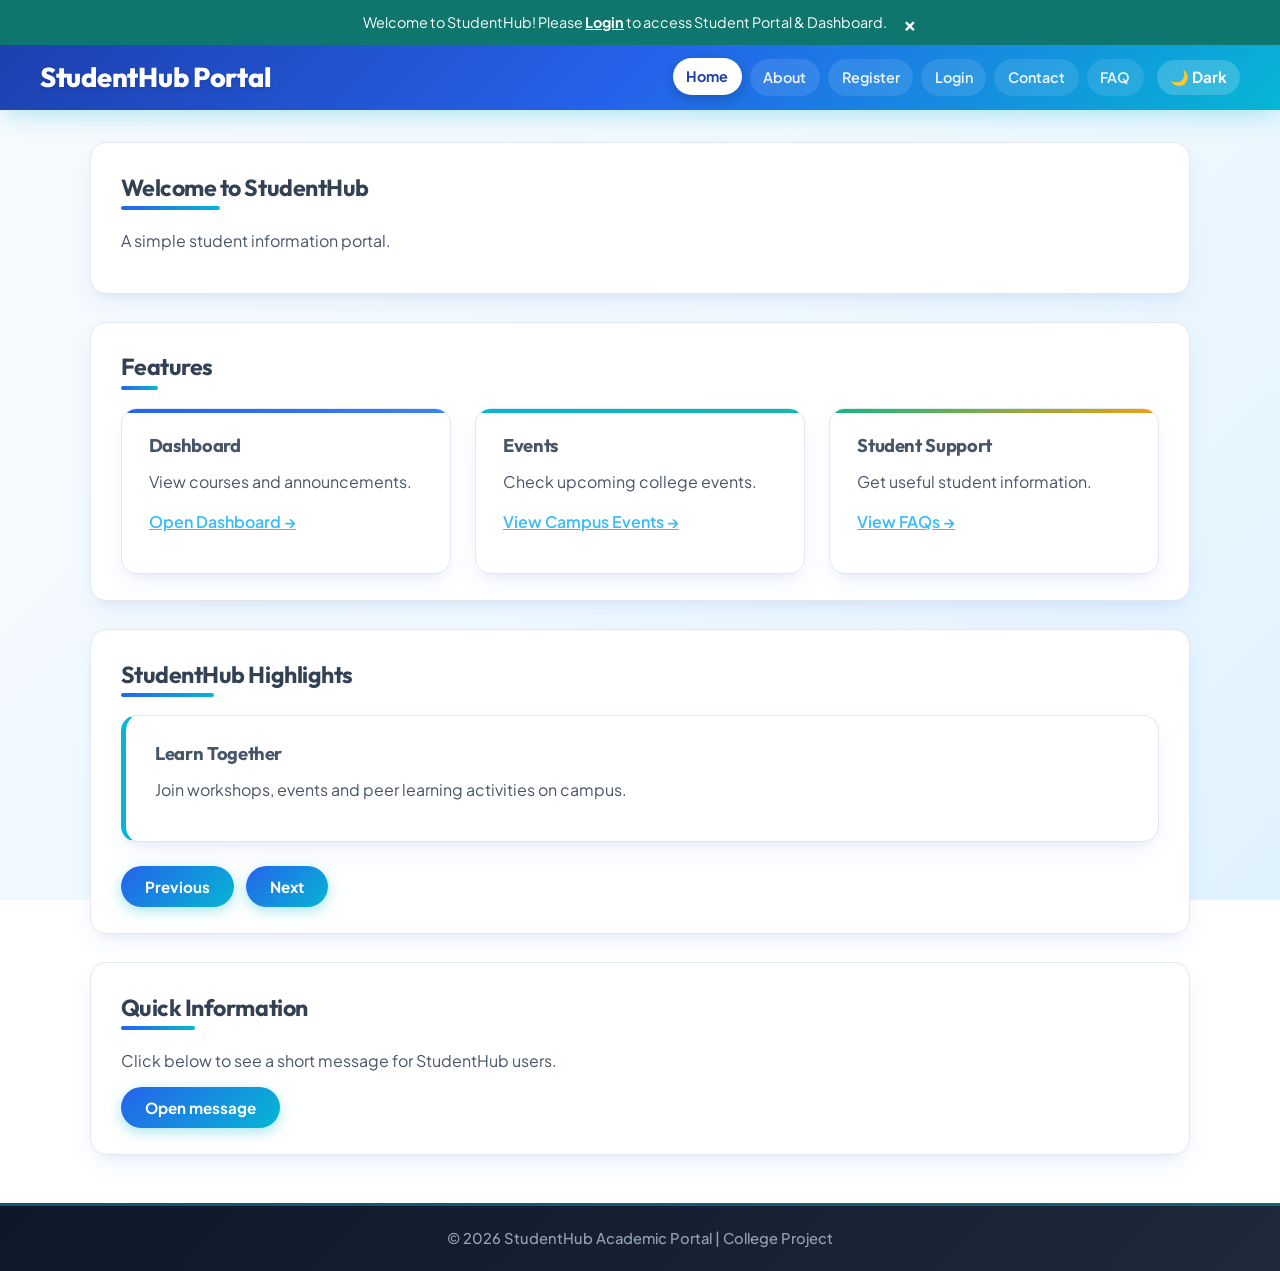
<file: index.html>
<!DOCTYPE html>
<html lang="en">
<head>
  <meta charset="UTF-8">
  <meta name="viewport" content="width=device-width, initial-scale=1.0">
  <meta name="description" content="StudentHub Portal - Home Page">
  <title>StudentHub Portal</title>
  <link rel="stylesheet" href="css/style.css">
</head>
<body>

  <header>
    <h1>StudentHub Portal</h1>
    <nav aria-label="Main Navigation">
      <ul>
        <li><a href="index.html" aria-current="page">Home</a></li>
        <li><a href="about.html">About</a></li>
        <li><a href="register.php">Register</a></li>
        <li><a href="login.php">Login</a></li>
        <li><a href="dashboard.html">Dashboard</a></li>
        <li><a href="events.html">Events</a></li>
        <li><a href="contact.html">Contact</a></li>
        <li><a href="faq.html">FAQ</a></li>
        <li><a href="feedback.html">Feedback</a></li>
        <li><a href="admin.html">Admin</a></li>
      </ul>
    </nav>
  </header>

  <main id="main-content">

    <section>
      <h2>Welcome to StudentHub</h2>
      <p>A simple student information portal.</p>
    </section>

    <section>
      <h2>Features</h2>

      <div class="features-grid">
        <article>
          <h3>Dashboard</h3>
          <p>View courses and announcements.</p>
          <p style="margin-top: 0.6rem;"><a href="dashboard.html" style="color: #38bdf8; font-weight: 600; text-decoration: underline;">Open Dashboard &rarr;</a></p>
        </article>

        <article>
          <h3>Events</h3>
          <p>Check upcoming college events.</p>
          <p style="margin-top: 0.6rem;"><a href="events.html" style="color: #38bdf8; font-weight: 600; text-decoration: underline;">View Campus Events &rarr;</a></p>
        </article>

        <article>
          <h3>Student Support</h3>
          <p>Get useful student information.</p>
          <p style="margin-top: 0.6rem;"><a href="faq.html" style="color: #38bdf8; font-weight: 600; text-decoration: underline;">View FAQs &rarr;</a></p>
        </article>
      </div>
    </section>

    <section class="slider-section" aria-label="StudentHub highlights">
      <h2>StudentHub Highlights</h2>
      <div class="slider">
        <article class="slide"><h3>Learn Together</h3><p>Join workshops, events and peer learning activities on campus.</p></article>
        <article class="slide"><h3>Stay Updated</h3><p>Use the dashboard to check announcements and important notices.</p></article>
        <article class="slide"><h3>Student Support</h3><p>Find useful information whenever you need it.</p></article>
      </div>
      <div class="slider-buttons">
        <button type="button" class="previous-slide">Previous</button>
        <button type="button" class="next-slide">Next</button>
      </div>
    </section>

    <section>
      <h2>Quick Information</h2>
      <p>Click below to see a short message for StudentHub users.</p>
      <button type="button" class="open-modal">Open message</button>
    </section>

  </main>

  <div class="student-modal" role="dialog" aria-modal="true" aria-labelledby="modal-title" hidden>
    <div class="modal-box">
      <button type="button" class="close-modal" aria-label="Close popup">Ã—</button>
      <h2 id="modal-title">Welcome, Student!</h2>
      <p>Explore the portal to find events, FAQs and student services.</p>
    </div>
  </div>

  <footer>
    <p>&copy; 2026 StudentHub Academic Portal | College Project</p>
  </footer>

  <script src="js/script.js?v=20261019_live"></script>

</body>
</html>
</file>
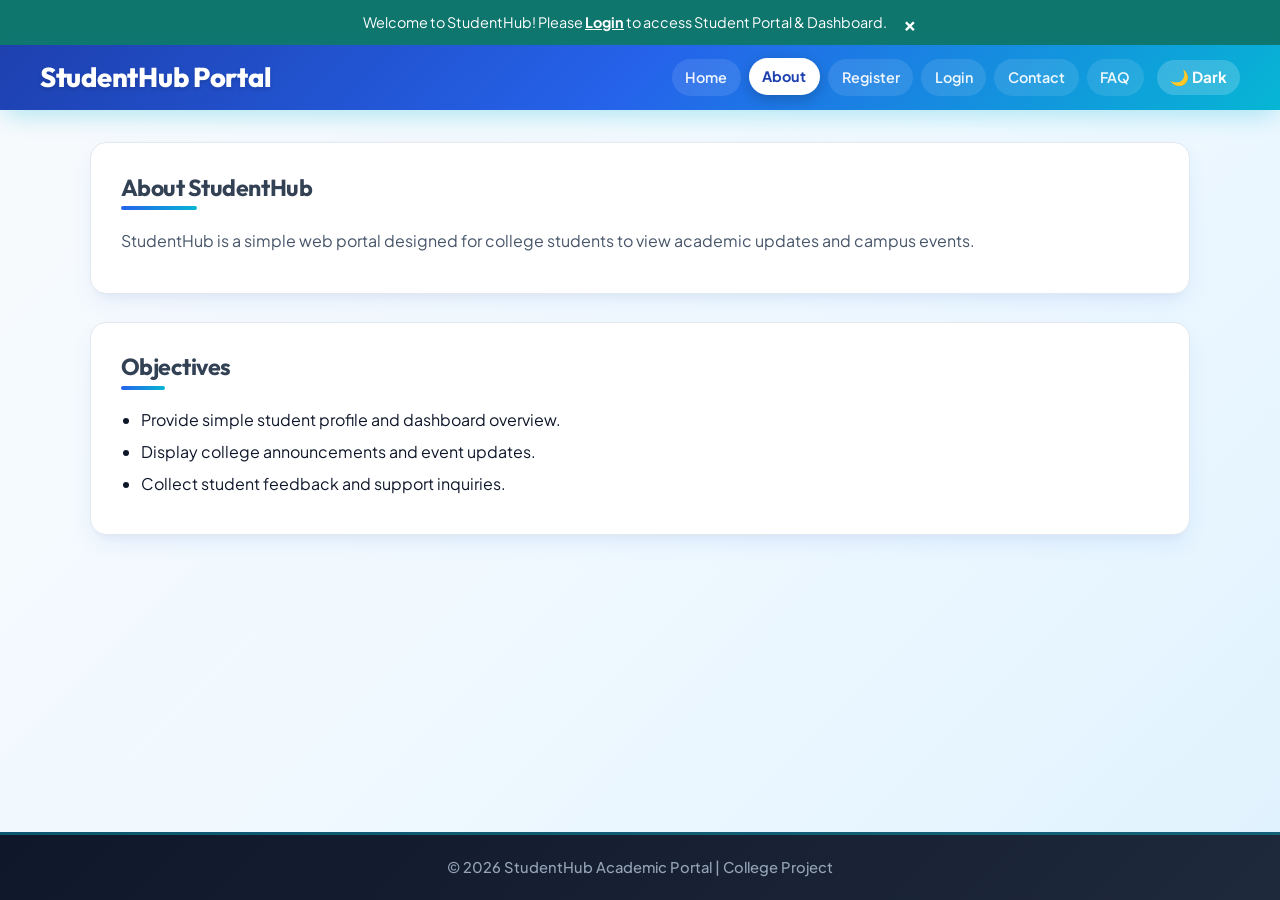
<file: about.html>
﻿<!DOCTYPE html>
<html lang="en">
<head>
  <meta charset="UTF-8">
  <meta name="viewport" content="width=device-width, initial-scale=1.0">
  <meta name="description" content="About StudentHub Portal">
  <title>About Us | StudentHub</title>
  <link rel="stylesheet" href="css/style.css">
</head>
<body>

  <header>
    <h1>StudentHub Portal</h1>
    <nav aria-label="Main Navigation">
      <ul>
        <li><a href="index.html">Home</a></li>
        <li><a href="about.html" aria-current="page">About</a></li>
        <li><a href="register.php">Register</a></li>
        <li><a href="login.php">Login</a></li>
        <li><a href="dashboard.html">Dashboard</a></li>
        <li><a href="profile.html">Profile</a></li>
        <li><a href="events.html">Events</a></li>
        <li><a href="contact.html">Contact</a></li>
        <li><a href="faq.html">FAQ</a></li>
        <li><a href="feedback.html">Feedback</a></li>
        <li><a href="admin.html">Admin</a></li>
      </ul>
    </nav>
  </header>

  <main id="main-content">

    <section>
      <h2>About StudentHub</h2>
      <p>StudentHub is a simple web portal designed for college students to view academic updates and campus events.</p>
    </section>

    <section>
      <h2>Objectives</h2>
      <ul>
        <li>Provide simple student profile and dashboard overview.</li>
        <li>Display college announcements and event updates.</li>
        <li>Collect student feedback and support inquiries.</li>
      </ul>
    </section>

  </main>

  <footer>
    <p>&copy; 2026 StudentHub Academic Portal | College Project</p>
  </footer>

  <script src="js/script.js?v=20261019_live"></script>

</body>
</html>
</file>
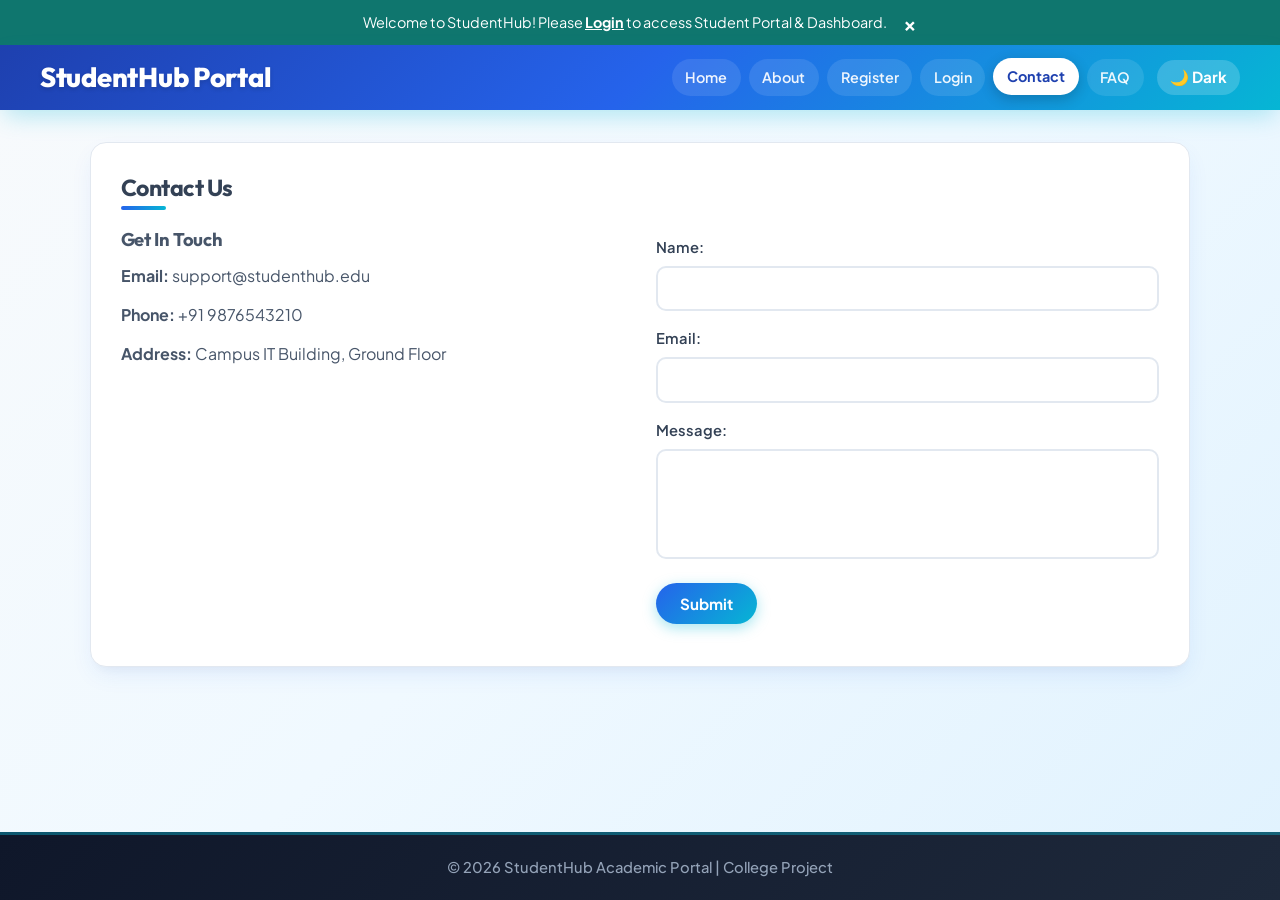
<file: contact.html>
﻿<!DOCTYPE html>
<html lang="en">
<head>
  <meta charset="UTF-8">
  <meta name="viewport" content="width=device-width, initial-scale=1.0">
  <meta name="description" content="Contact Us - StudentHub Portal">
  <title>Contact Us | StudentHub</title>
  <link rel="stylesheet" href="css/style.css">
</head>
<body>

  <header>
    <h1>StudentHub Portal</h1>
    <nav aria-label="Main Navigation">
      <ul>
        <li><a href="index.html">Home</a></li>
        <li><a href="about.html">About</a></li>
        <li><a href="register.php">Register</a></li>
        <li><a href="login.php">Login</a></li>
        <li><a href="dashboard.html">Dashboard</a></li>
        <li><a href="profile.html">Profile</a></li>
        <li><a href="events.html">Events</a></li>
        <li><a href="contact.html" aria-current="page">Contact</a></li>
        <li><a href="faq.html">FAQ</a></li>
        <li><a href="feedback.html">Feedback</a></li>
        <li><a href="admin.html">Admin</a></li>
      </ul>
    </nav>
  </header>

  <main id="main-content">
    <section>
      <h2>Contact Us</h2>
      
      <div class="contact-layout">
        <div>
          <h3>Get In Touch</h3>
          <p><strong>Email:</strong> support@studenthub.edu</p>
          <p><strong>Phone:</strong> +91 9876543210</p>
          <p><strong>Address:</strong> Campus IT Building, Ground Floor</p>
        </div>

        <div>
          <form action="#" method="POST">
            <p>
              <label for="contactName">Name:</label>
              <input type="text" id="contactName" name="contactName" required aria-required="true">
            </p>

            <p>
              <label for="contactEmail">Email:</label>
              <input type="email" id="contactEmail" name="contactEmail" required aria-required="true">
            </p>

            <p>
              <label for="contactMessage">Message:</label>
              <textarea id="contactMessage" name="contactMessage" rows="4" cols="30" style="resize: none;" required aria-required="true"></textarea>
            </p>

            <p class="form-actions">
              <button type="submit">Submit</button>
            </p>
          </form>
        </div>
      </div>
    </section>
  </main>

  <footer>
    <p>&copy; 2026 StudentHub Academic Portal | College Project</p>
  </footer>

  <script src="js/script.js?v=20261019_live"></script>

</body>
</html>
</file>
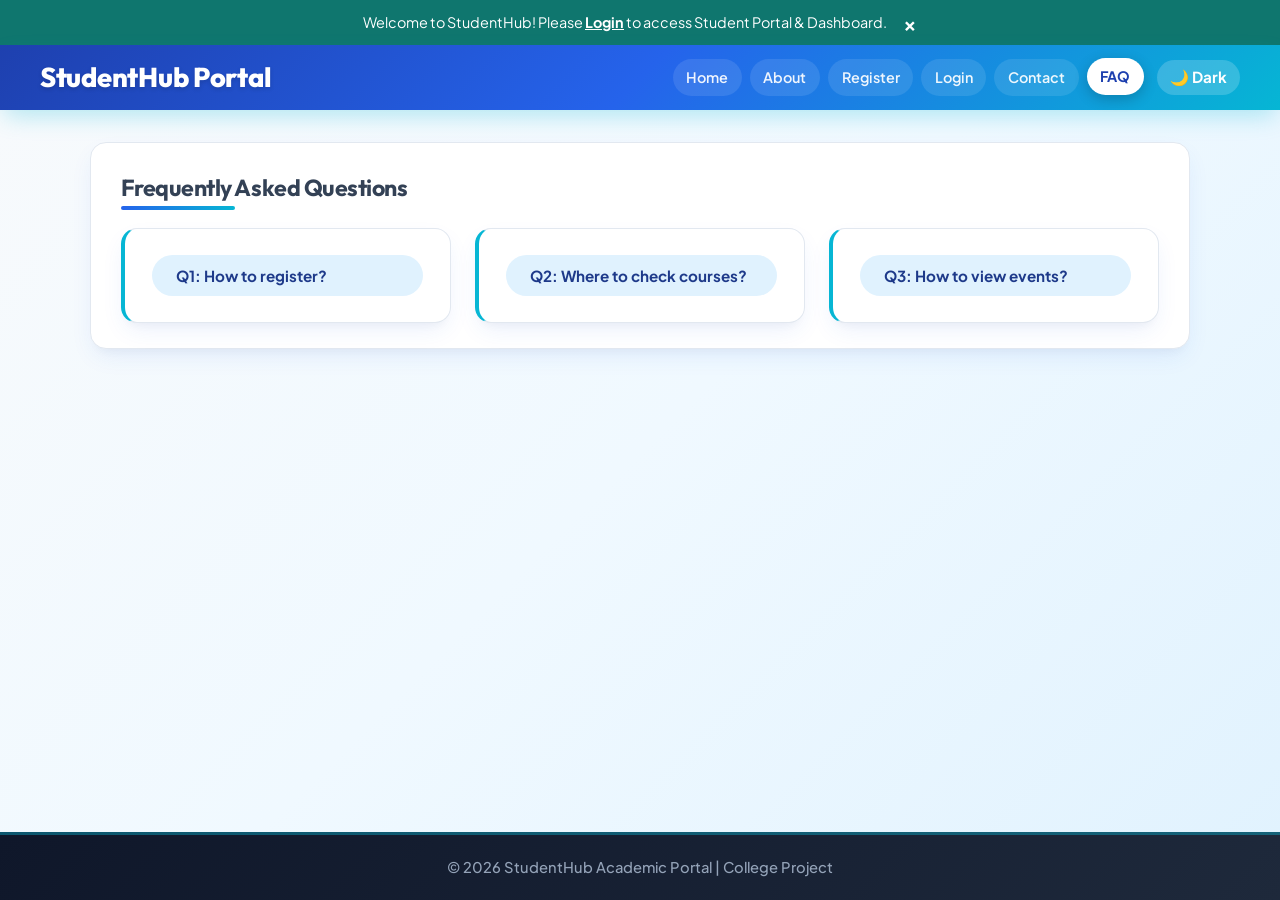
<file: faq.html>
﻿<!DOCTYPE html>
<html lang="en">
<head>
  <meta charset="UTF-8">
  <meta name="viewport" content="width=device-width, initial-scale=1.0">
  <meta name="description" content="Frequently Asked Questions - StudentHub Portal">
  <title>FAQ | StudentHub</title>
  <link rel="stylesheet" href="css/style.css">
</head>
<body>

  <header>
    <h1>StudentHub Portal</h1>
    <nav aria-label="Main Navigation">
      <ul>
        <li><a href="index.html">Home</a></li>
        <li><a href="about.html">About</a></li>
        <li><a href="register.php">Register</a></li>
        <li><a href="login.php">Login</a></li>
        <li><a href="dashboard.html">Dashboard</a></li>
        <li><a href="profile.html">Profile</a></li>
        <li><a href="events.html">Events</a></li>
        <li><a href="contact.html">Contact</a></li>
        <li><a href="faq.html" aria-current="page">FAQ</a></li>
        <li><a href="feedback.html">Feedback</a></li>
        <li><a href="admin.html">Admin</a></li>
      </ul>
    </nav>
  </header>

  <main id="main-content">
    
    <section>
      <h2>Frequently Asked Questions</h2>

      <div class="faq-grid">
        <article>
          <button class="faq-question" type="button" aria-expanded="false">Q1: How to register?</button>
          <p hidden>Go to the Register page and fill in the form.</p>
        </article>

        <article>
          <button class="faq-question" type="button" aria-expanded="false">Q2: Where to check courses?</button>
          <p hidden>Log in and check the Dashboard page.</p>
        </article>

        <article>
          <button class="faq-question" type="button" aria-expanded="false">Q3: How to view events?</button>
          <p hidden>Visit the Events page to see upcoming college events.</p>
        </article>
      </div>
    </section>

  </main>

  <footer>
    <p>&copy; 2026 StudentHub Academic Portal | College Project</p>
  </footer>

  <script src="js/script.js?v=20261019_live"></script>

</body>
</html>
</file>
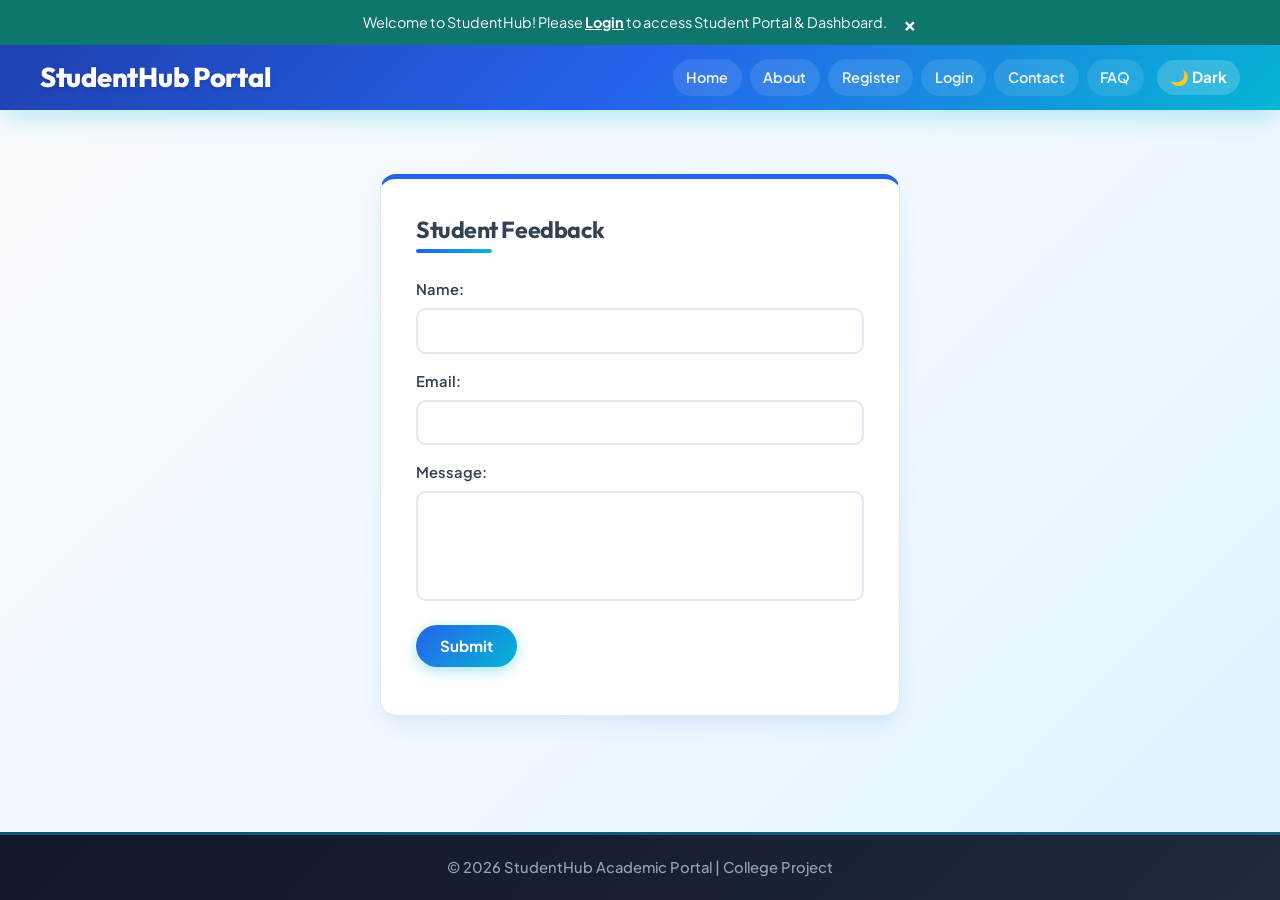
<file: feedback.html>
﻿<!DOCTYPE html>
<html lang="en">
<head>
  <meta charset="UTF-8">
  <meta name="viewport" content="width=device-width, initial-scale=1.0">
  <meta name="description" content="Student Feedback - StudentHub Portal">
  <title>Feedback | StudentHub</title>
  <link rel="stylesheet" href="css/style.css">
</head>
<body>

  <header>
    <h1>StudentHub Portal</h1>
    <nav aria-label="Main Navigation">
      <ul>
        <li><a href="index.html">Home</a></li>
        <li><a href="about.html">About</a></li>
        <li><a href="register.php">Register</a></li>
        <li><a href="login.php">Login</a></li>
        <li><a href="dashboard.html">Dashboard</a></li>
        <li><a href="profile.html">Profile</a></li>
        <li><a href="events.html">Events</a></li>
        <li><a href="contact.html">Contact</a></li>
        <li><a href="faq.html">FAQ</a></li>
        <li><a href="feedback.html" aria-current="page">Feedback</a></li>
        <li><a href="admin.html">Admin</a></li>
      </ul>
    </nav>
  </header>

  <main id="main-content">
    <section class="form-container">
      <h2>Student Feedback</h2>

      <form action="#" method="POST">
        <p>
          <label for="fbName">Name:</label>
          <input type="text" id="fbName" name="fbName" required aria-required="true">
        </p>

        <p>
          <label for="fbEmail">Email:</label>
          <input type="email" id="fbEmail" name="fbEmail" required aria-required="true">
        </p>

        <p>
          <label for="fbMsg">Message:</label>
          <textarea id="fbMsg" name="fbMsg" rows="4" cols="30" style="resize: none;" required aria-required="true"></textarea>
        </p>

        <p class="form-actions">
          <button type="submit">Submit</button>
        </p>
      </form>
    </section>
  </main>

  <footer>
    <p>&copy; 2026 StudentHub Academic Portal | College Project</p>
  </footer>

  <script src="js/script.js?v=20261019_live"></script>

</body>
</html>
</file>
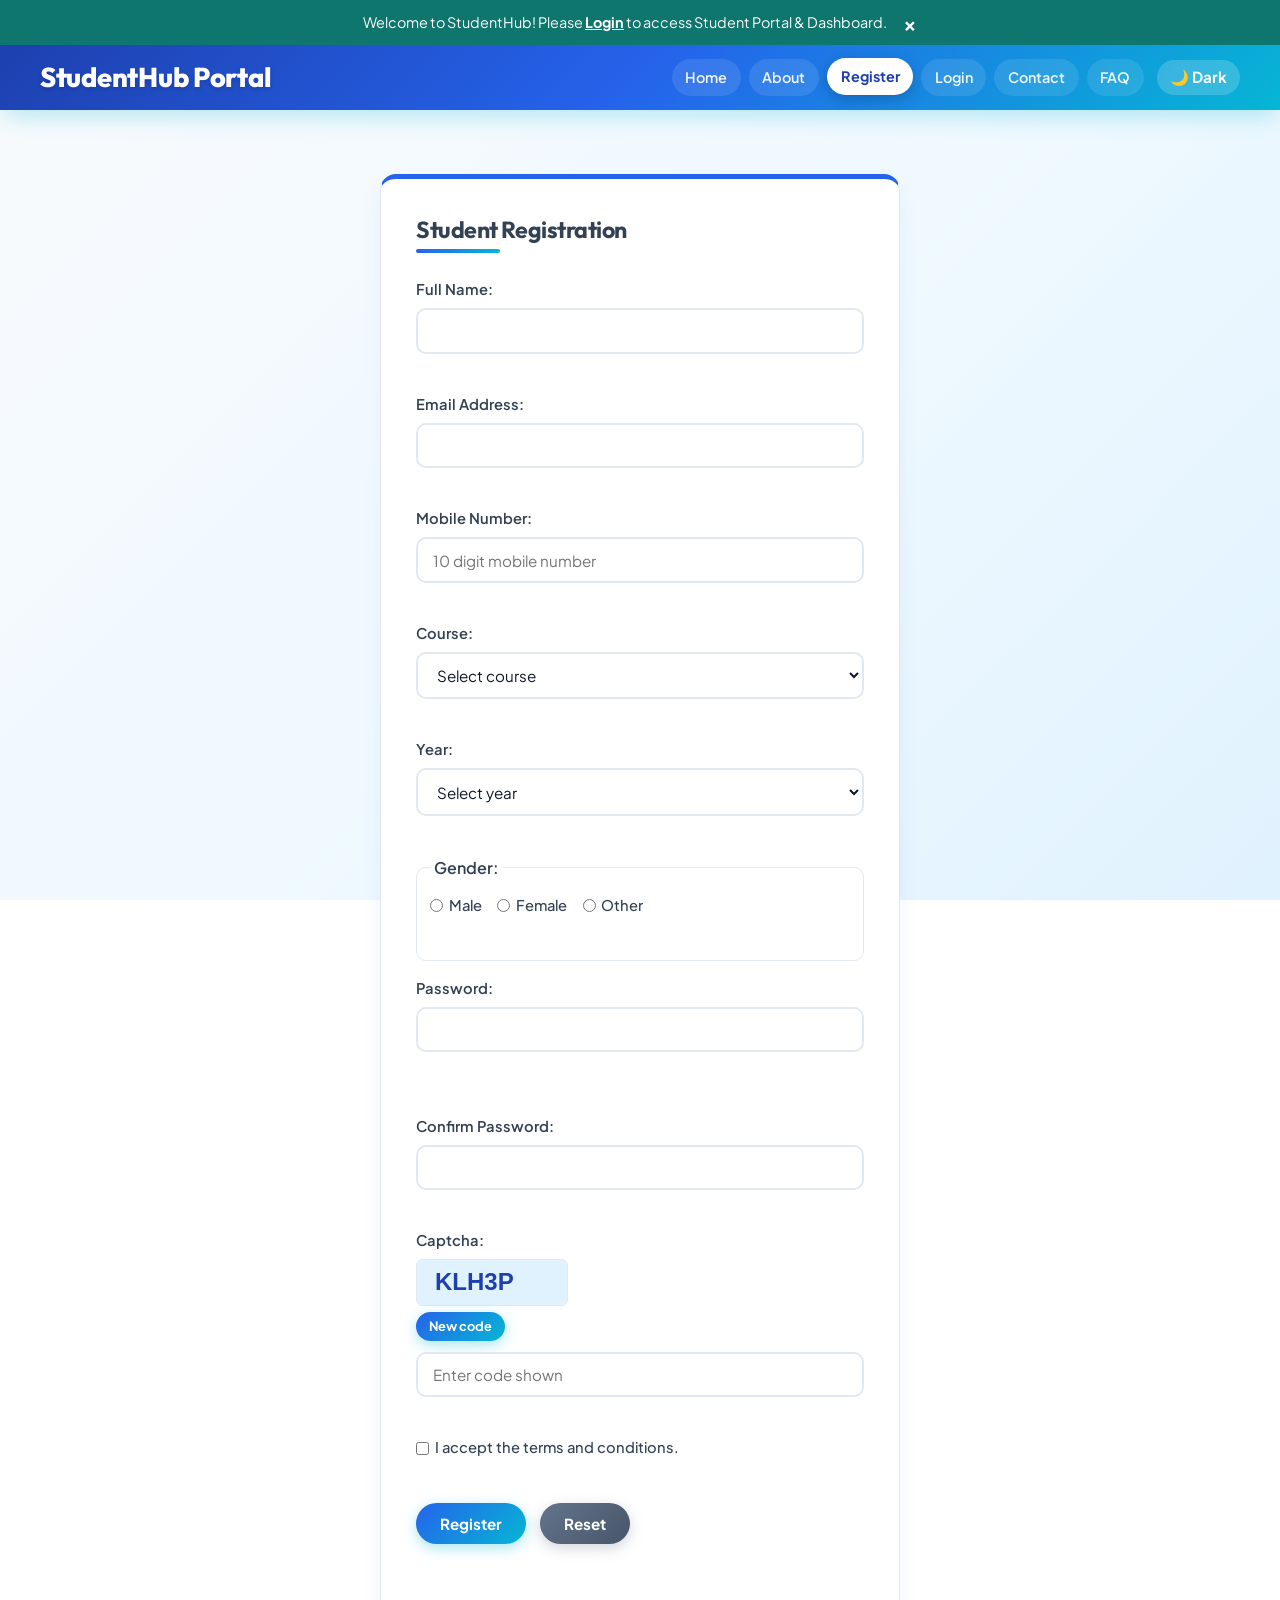
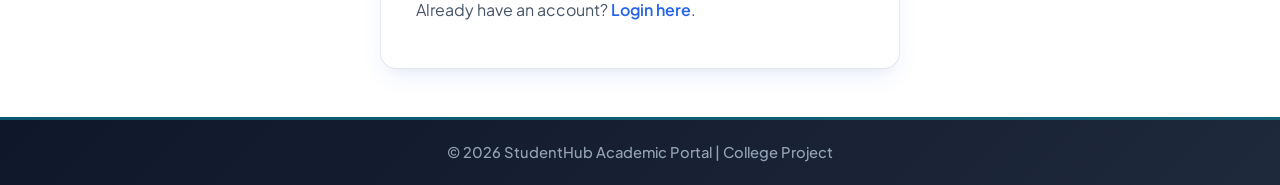
<file: register.html>
﻿<!DOCTYPE html>
<html lang="en">
<head>
  <meta charset="UTF-8">
  <meta name="viewport" content="width=device-width, initial-scale=1.0">
  <meta name="description" content="Student Registration - StudentHub Portal">
  <title>Register | StudentHub</title>
  <link rel="stylesheet" href="css/style.css">
</head>
<body>

  <header>
    <h1>StudentHub Portal</h1>
    <nav aria-label="Main Navigation">
      <ul>
        <li><a href="index.html">Home</a></li>
        <li><a href="about.html">About</a></li>
        <li><a href="register.php" aria-current="page">Register</a></li>
        <li><a href="login.php">Login</a></li>
        <li><a href="dashboard.html">Dashboard</a></li>
        <li><a href="profile.html">Profile</a></li>
        <li><a href="events.html">Events</a></li>
        <li><a href="contact.html">Contact</a></li>
        <li><a href="faq.html">FAQ</a></li>
        <li><a href="feedback.html">Feedback</a></li>
        <li><a href="admin.html">Admin</a></li>
      </ul>
    </nav>
  </header>

  <main id="main-content">
    <section class="form-container">
      <h2>Student Registration</h2>

      <form id="registrationForm" action="process_registration.php" method="POST" novalidate>
        <div class="field-group">
          <label for="fullName">Full Name:</label>
          <input type="text" id="fullName" name="fullName" autocomplete="name" aria-describedby="fullNameError" required>
          <small id="fullNameError" class="error-message" aria-live="polite"></small>
        </div>

        <div class="field-group">
          <label for="email">Email Address:</label>
          <input type="email" id="email" name="email" autocomplete="email" aria-describedby="emailError" required>
          <small id="emailError" class="error-message" aria-live="polite"></small>
        </div>

        <div class="field-group">
          <label for="mobile">Mobile Number:</label>
          <input type="tel" id="mobile" name="mobile" inputmode="numeric" maxlength="10" placeholder="10 digit mobile number" aria-describedby="mobileError" required>
          <small id="mobileError" class="error-message" aria-live="polite"></small>
        </div>

        <div class="field-group">
          <label for="course">Course:</label>
          <select id="course" name="course" aria-describedby="courseError" required>
            <option value="">Select course</option>
            <option value="B.Tech">B.Tech</option><option value="BCA">BCA</option><option value="B.Sc IT">B.Sc IT</option>
          </select>
          <small id="courseError" class="error-message" aria-live="polite"></small>
        </div>

        <div class="field-group">
          <label for="year">Year:</label>
          <select id="year" name="year" aria-describedby="yearError" required>
            <option value="">Select year</option><option value="1">First Year</option><option value="2">Second Year</option><option value="3">Third Year</option><option value="4">Fourth Year</option>
          </select>
          <small id="yearError" class="error-message" aria-live="polite"></small>
        </div>

        <fieldset class="field-group"><legend>Gender:</legend>
          <label class="radio-label"><input type="radio" name="gender" value="Male"> Male</label>
          <label class="radio-label"><input type="radio" name="gender" value="Female"> Female</label>
          <label class="radio-label"><input type="radio" name="gender" value="Other"> Other</label>
          <input type="hidden" id="gender" aria-describedby="genderError">
          <small id="genderError" class="error-message" aria-live="polite"></small>
        </fieldset>

        <div class="field-group">
          <label for="password">Password:</label>
          <input type="password" id="password" name="password" autocomplete="new-password" aria-describedby="passwordError passwordStrength" required>
          <small id="passwordError" class="error-message" aria-live="polite"></small>
          <span id="passwordStrength" class="strength-text"></span>
        </div>

        <div class="field-group">
          <label for="confirmPassword">Confirm Password:</label>
          <input type="password" id="confirmPassword" name="confirmPassword" autocomplete="new-password" aria-describedby="confirmPasswordError" required>
          <small id="confirmPasswordError" class="error-message" aria-live="polite"></small>
        </div>

        <div class="field-group captcha-group">
          <label for="captcha">Captcha:</label>
          <canvas id="captchaCanvas" width="150" height="45" aria-label="Captcha code"></canvas>
          <button type="button" id="newCaptcha" class="small-button">New code</button>
          <input type="text" id="captcha" name="captcha" placeholder="Enter code shown" aria-describedby="captchaError" required>
          <small id="captchaError" class="error-message" aria-live="polite"></small>
        </div>

        <div class="field-group terms-group">
          <label class="check-label"><input type="checkbox" id="terms" name="terms" aria-describedby="termsError"> I accept the terms and conditions.</label>
          <small id="termsError" class="error-message" aria-live="polite"></small>
        </div>

        <div class="form-actions">
          <button type="submit">Register</button>
          <button type="reset">Reset</button>
        </div>
        <p id="formResult" class="form-result" role="status" aria-live="polite"></p>
      </form>

      <p>Already have an account? <a href="login.php">Login here</a>.</p>
    </section>
  </main>

  <footer>
    <p>&copy; 2026 StudentHub Academic Portal | College Project</p>
  </footer>

  <script src="js/script.js?v=20261019_live"></script>

</body>
</html>
</file>
<file: css/style.css>
﻿
@import url('https://fonts.googleapis.com/css2?family=Outfit:wght@500;600;700;800&family=Plus+Jakarta+Sans:wght@400;500;600;700&display=swap');

:root {
  --primary-color: #2563eb;      
  --primary-hover: #1d4ed8;       
  --secondary-color: #06b6d4;     
  --secondary-hover: #0891b2;
  --accent-purple: #6366f1;       
  --accent-cyan: #14b8a6;         
  --accent-emerald: #10b981;      
  --accent-amber: #f59e0b;        

  /* Neutral & Background Tones */
  --bg-color: #f8fafc;
  --bg-gradient: linear-gradient(135deg, #f8fafc 0%, #f0f9ff 50%, #e0f2fe 100%);
  --card-bg: #ffffff;
  --text-primary: #0f172a;
  --text-muted: #64748b;
  --border-color: #e2e8f0;


  --radius: 16px;
  --radius-sm: 10px;
  --radius-pill: 9999px;
  --shadow-sm: 0 4px 6px -1px rgba(0, 0, 0, 0.05), 0 2px 4px -2px rgba(0, 0, 0, 0.03);
  --shadow-md: 0 10px 25px -5px rgba(37, 99, 235, 0.1), 0 8px 10px -6px rgba(0, 0, 0, 0.04);
  --shadow-hover: 0 20px 30px -10px rgba(6, 182, 212, 0.22), 0 10px 15px -5px rgba(0, 0, 0, 0.05);

  --max-width: 1140px;
  --font-body: 'Plus Jakarta Sans', system-ui, -apple-system, sans-serif;
  --font-heading: 'Outfit', 'Plus Jakarta Sans', system-ui, sans-serif;
}


*, *::before, *::after {
  box-sizing: border-box;
  margin: 0;
  padding: 0;
}


body {
  font-family: var(--font-body);
  background: var(--bg-gradient);
  background-attachment: fixed;
  color: var(--text-primary);
  line-height: 1.6;
  min-height: 100vh;
  display: flex;
  flex-direction: column;
}

h1, h2, h3, h4 {
  font-family: var(--font-heading);
  color: var(--text-primary);
  font-weight: 700;
  line-height: 1.25;
  margin-bottom: 0.75rem;
  letter-spacing: -0.02em;
}

h1 {
  font-size: 1.85rem;
  background: linear-gradient(135deg, #1d4ed8 0%, #06b6d4 100%);
  -webkit-background-clip: text;
  -webkit-text-fill-color: transparent;
  display: inline-block;
}

h2 {
  font-size: 1.45rem;
  margin-top: 0.25rem;
  color: #334155;
  position: relative;
}

h3 {
  font-size: 1.15rem;
  color: #475569;
}

p {
  margin-bottom: 0.85rem;
  color: #475569;
}

a {
  color: var(--primary-color);
  font-weight: 600;
  text-decoration: none;
  transition: all 0.2s ease;
}

a:hover, a:focus {
  color: var(--secondary-color);
  text-decoration: none;
}

ul, ol {
  margin-left: 1.25rem;
  margin-bottom: 0.75rem;
}

li {
  margin-bottom: 0.45rem;
  line-height: 1.55;
}


header {
  background: linear-gradient(135deg, #1e40af 0%, #2563eb 50%, #06b6d4 100%);
  color: #ffffff;
  padding: 1rem 1.5rem;
  box-shadow: 0 10px 25px -5px rgba(6, 182, 212, 0.3);
  display: flex;
  flex-direction: column;
  align-items: center;
  gap: 0.85rem;
  position: sticky;
  top: 0;
  z-index: 100;
  backdrop-filter: blur(10px);
}

header h1 {
  color: #ffffff;
  background: none;
  -webkit-text-fill-color: #ffffff;
  font-size: 1.6rem;
  font-weight: 800;
  margin-bottom: 0;
  text-align: center;
  text-shadow: 0 2px 4px rgba(0, 0, 0, 0.15);
  letter-spacing: -0.01em;
}

nav {
  width: 100%;
}

nav ul {
  list-style: none;
  margin: 0;
  padding: 0;
  display: flex;
  flex-wrap: wrap;
  justify-content: center;
  align-items: center;
  gap: 0.4rem 0.5rem;
}

nav li {
  margin: 0;
}

nav a {
  color: rgba(255, 255, 255, 0.92);
  font-size: 0.9rem;
  font-weight: 600;
  padding: 0.4rem 0.85rem;
  border-radius: var(--radius-pill);
  white-space: nowrap;
  display: inline-block;
  transition: all 0.2s cubic-bezier(0.4, 0, 0.2, 1);
  background: rgba(255, 255, 255, 0.1);
}

nav a:hover, nav a:focus {
  background: rgba(255, 255, 255, 0.25);
  color: #ffffff;
  transform: translateY(-2px);
  box-shadow: 0 4px 12px rgba(0, 0, 0, 0.15);
}

nav a[aria-current="page"] {
  background: #ffffff;
  color: #1e40af;
  font-weight: 700;
  box-shadow: 0 4px 14px rgba(0, 0, 0, 0.2);
  transform: translateY(-1px);
}


/* Authentication & Role-based Navigation */
body:not(.is-logged-in) .nav-auth-required {
  display: none !important;
}
body.is-logged-in .nav-guest-only {
  display: none !important;
}
nav a.logout-btn {
  background: rgba(239, 68, 68, 0.25) !important;
  color: #fee2e2 !important;
  border: 1px solid rgba(239, 68, 68, 0.45);
}
nav a.logout-btn:hover {
  background: #dc2626 !important;
  color: #ffffff !important;
  box-shadow: 0 4px 12px rgba(220, 38, 38, 0.4);
}
.login-alert-box {
  background: #fef2f2;
  border-left: 4px solid #ef4444;
  color: #991b1b;
  padding: 0.75rem 1rem;
  margin-bottom: 1.25rem;
  border-radius: var(--radius-sm);
  font-weight: 500;
  display: flex;
  align-items: center;
  gap: 0.5rem;
}
.user-badge-nav {
  display: inline-flex;
  align-items: center;
  gap: 0.35rem;
  font-size: 0.85rem;
  font-weight: 600;
  color: #93c5fd;
  background: rgba(30, 58, 138, 0.35);
  padding: 0.35rem 0.75rem;
  border-radius: var(--radius-pill);
  border: 1px solid rgba(147, 197, 253, 0.3);
}
.dark-theme .login-alert-box {
  background: rgba(239, 68, 68, 0.15);
  color: #fca5a5;
  border-left-color: #ef4444;
}

/* Interactive components */
.notice-banner { background: #0f766e; color: white; padding: 0.55rem 1rem; display: flex; justify-content: center; gap: 1rem; align-items: center; font-size: 0.9rem; }
.notice-banner button, .close-modal { background: transparent; box-shadow: none; padding: 0; font-size: 1.3rem; }
.notice-banner.hidden { display: none; }
.menu-button, .theme-button { background: rgba(255,255,255,0.18); box-shadow: none; padding: 0.45rem 0.8rem; }
.menu-button { display: none; }
.theme-button { position: absolute; right: 1rem; top: 1rem; }
.slider { min-height: 135px; }
.slide { border-left: 5px solid var(--secondary-color); margin: 0; }
.slider-buttons { display: flex; gap: 0.75rem; margin-top: 1rem; }
.faq-question { width: 100%; justify-content: space-between; text-align: left; background: #e0f2fe; color: #1e3a8a; box-shadow: none; }
.faq-question[aria-expanded="true"] { background: #2563eb; color: white; }
.faq-question + p { margin: 1rem 0 0; }
.student-modal { position: fixed; inset: 0; z-index: 200; background: rgba(15, 23, 42, 0.65); display: grid; place-items: center; padding: 1rem; }
.student-modal[hidden] { display: none; }
.modal-box { background: white; width: min(460px, 100%); padding: 1.8rem; border-radius: var(--radius); position: relative; box-shadow: var(--shadow-hover); }
.close-modal { color: #334155; position: absolute; right: 1rem; top: 0.75rem; }
.dark-theme { --bg-color: #0f172a; --bg-gradient: linear-gradient(135deg, #0f172a, #172554); --card-bg: #1e293b; --text-primary: #f8fafc; --text-muted: #cbd5e1; --border-color: #334155; }
.dark-theme h2, .dark-theme h3, .dark-theme p, .dark-theme label { color: #e2e8f0; }
.dark-theme .faq-question { background: #334155; color: white; }
.dark-theme .modal-box { background: #1e293b; }
.dark-theme .stat-card { background: #26364d; border-top-color: #3b82f6; }
.dark-theme .stat-card h3 { color: #b9c7dc; }
.dark-theme .stat-card p { color: #f8fafc; }
.dark-theme input[type="text"],
.dark-theme input[type="email"],
.dark-theme input[type="tel"],
.dark-theme input[type="password"],
.dark-theme input[type="search"],
.dark-theme select,
.dark-theme textarea { background: #0f172a; color: #f8fafc; border-color: #475569; }
.dark-theme input::placeholder, .dark-theme textarea::placeholder { color: #94a3b8; }


main {
  width: 100%;
  max-width: var(--max-width);
  margin: 2rem auto 3rem;
  padding: 0 1.25rem;
  flex: 1;
}

section, article, aside {
  margin-bottom: 1.75rem;
}

main > section:last-child,
main > div:last-child {
  margin-bottom: 0;
}


section, article, aside, .card {
  background-color: var(--card-bg);
  border: 1px solid var(--border-color);
  border-radius: var(--radius);
  padding: 1.6rem 1.85rem;
  box-shadow: var(--shadow-md);
  transition: transform 0.25s cubic-bezier(0.4, 0, 0.2, 1), box-shadow 0.25s cubic-bezier(0.4, 0, 0.2, 1), border-color 0.25s ease;
}


section:hover, article:hover, .card:hover {
  box-shadow: var(--shadow-hover);
  border-color: rgba(6, 182, 212, 0.3);
}


section > h2 {
  display: inline-block;
  margin-bottom: 1.1rem;
}

section > h2::after {
  content: '';
  display: block;
  width: 40%;
  height: 4px;
  background: linear-gradient(90deg, #2563eb, #06b6d4);
  border-radius: var(--radius-pill);
  margin-top: 0.3rem;
}


form {
  margin-top: 0.5rem;
}

form p {
  margin-bottom: 1rem;
}

label {
  display: block;
  font-weight: 600;
  font-size: 0.92rem;
  margin-bottom: 0.4rem;
  color: #334155;
}

input[type="text"],
input[type="email"],
input[type="tel"],
input[type="password"],
input[type="search"],
select,
textarea {
  width: 100%;
  max-width: 100%;
  padding: 0.7rem 0.9rem;
  font-size: 0.95rem;
  font-family: inherit;
  border: 2px solid var(--border-color);
  border-radius: var(--radius-sm);
  background-color: #ffffff;
  color: var(--text-primary);
  transition: all 0.2s ease;
}

input:focus, select:focus, textarea:focus {
  outline: none;
  border-color: var(--secondary-color);
  box-shadow: 0 0 0 4px rgba(6, 182, 212, 0.15);
}

textarea {
  resize: none !important;
  min-height: 110px;
}

button, input[type="submit"], input[type="reset"] {
  background: linear-gradient(135deg, #2563eb 0%, #06b6d4 100%);
  color: #ffffff;
  border: none;
  padding: 0.7rem 1.5rem;
  font-size: 0.95rem;
  font-family: inherit;
  font-weight: 700;
  border-radius: var(--radius-pill);
  cursor: pointer;
  display: inline-flex;
  align-items: center;
  justify-content: center;
  gap: 0.4rem;
  box-shadow: 0 4px 14px rgba(6, 182, 212, 0.35);
  transition: all 0.2s cubic-bezier(0.4, 0, 0.2, 1);
}

button:hover, button:focus,
input[type="submit"]:hover, input[type="submit"]:focus {
  background: linear-gradient(135deg, #1d4ed8 0%, #0891b2 100%);
  transform: translateY(-2px);
  box-shadow: 0 6px 20px rgba(6, 182, 212, 0.45);
}

button:active, input[type="submit"]:active {
  transform: translateY(0) scale(0.98);
}

button[type="reset"] {
  background: linear-gradient(135deg, #64748b 0%, #475569 100%);
  box-shadow: 0 4px 14px rgba(100, 116, 139, 0.3);
}

button[type="reset"]:hover {
  background: linear-gradient(135deg, #475569 0%, #334155 100%);
  box-shadow: 0 6px 18px rgba(71, 85, 105, 0.4);
}

.form-actions, form p:has(button) {
  display: flex;
  gap: 0.85rem;
  margin-top: 1.1rem;
}


.field-group { margin-bottom: 1rem; }
.field-group fieldset, fieldset.field-group { border: 1px solid var(--border-color); border-radius: var(--radius-sm); padding: 0.8rem; }
fieldset legend { color: #334155; font-weight: 600; padding: 0 0.25rem; }
.radio-label, .check-label { display: inline-flex; align-items: center; gap: 0.35rem; margin: 0 0.8rem 0.4rem 0; font-weight: 500; }
.check-label { display: flex; }
.input-error { border-color: #dc2626 !important; background: #fff7f7; }
.error-message { display: block; min-height: 1.2rem; color: #b91c1c; font-size: 0.8rem; margin-top: 0.25rem; }
.strength-text { display: block; min-height: 1.2rem; font-weight: 700; font-size: 0.85rem; margin-top: 0.25rem; }
.strength-1, .strength-2 { color: #dc2626; }
.strength-3 { color: #d97706; }
.strength-4 { color: #059669; }
.captcha-group canvas { display: block; border: 1px solid var(--border-color); border-radius: 6px; margin: 0.35rem 0; }
.small-button { padding: 0.4rem 0.8rem; font-size: 0.8rem; margin-bottom: 0.7rem; }
.form-result { min-height: 1.5rem; color: #b91c1c; font-weight: 600; margin-top: 0.8rem; }
.form-result.success { color: #047857; }
.dark-theme fieldset legend { color: #e2e8f0; }


.form-container {
  width: 100%;
  max-width: 520px;
  margin: 2rem auto;
  padding: 2rem 2.2rem;
  border-top: 5px solid var(--primary-color);
}


.contact-layout {
  width: 100%;
}


.profile-card {
  width: 100%;
  max-width: 540px;
  margin: 2rem auto;
  padding: 2rem 2.2rem;
  border-top: 5px solid var(--secondary-color);
}

.profile-card ul {
  list-style: none;
  margin: 0;
  padding: 0;
}

.profile-card li {
  padding: 0.85rem 0.6rem;
  border-bottom: 1px dashed var(--border-color);
  display: flex;
  flex-direction: row;
  justify-content: space-between;
  align-items: center;
  border-radius: var(--radius-sm);
  transition: background-color 0.2s ease;
}

.profile-card li:hover {
  background-color: #f0f9ff;
}

.dark-theme .profile-card li:hover {
  background-color: #2d4059;
}

.profile-note {
  font-size: 0.82rem;
  color: var(--text-muted);
  margin-top: 0.85rem;
}

.profile-card li:last-child {
  border-bottom: none;
}

.profile-card strong {
  color: var(--primary-color);
  font-weight: 700;
}


.events-grid {
  display: grid;
  grid-template-columns: 1fr;
  gap: 1.5rem;
  width: 100%;
}

.events-grid article {
  margin-bottom: 0;
  padding: 1.6rem 1.8rem;
  display: flex;
  flex-direction: column;
  justify-content: center;
  border-left: 5px solid var(--primary-color);
}

.events-grid article:nth-child(2n) {
  border-left-color: var(--secondary-color);
}

.events-grid article:nth-child(3n) {
  border-left-color: var(--accent-amber);
}

.events-grid article h3 {
  margin-bottom: 0.5rem;
  color: #334155;
}

.events-grid article p {
  margin-bottom: 0.4rem;
}

.events-grid article p:last-child {
  margin-bottom: 0;
}

/* General Grids */
.features-grid,
.grid-cards,
.faq-grid {
  display: grid;
  grid-template-columns: 1fr;
  gap: 1.5rem;
}

.features-grid article,
.grid-cards article,
.faq-grid article {
  margin-bottom: 0;
  padding: 1.6rem 1.7rem;
  position: relative;
  overflow: hidden;
}

.features-grid article::before {
  content: '';
  position: absolute;
  top: 0;
  left: 0;
  right: 0;
  height: 4px;
  background: linear-gradient(90deg, #2563eb, #3b82f6);
}

.features-grid article:nth-child(2)::before {
  background: linear-gradient(90deg, #06b6d4, #14b8a6);
}

.features-grid article:nth-child(3)::before {
  background: linear-gradient(90deg, #10b981, #f59e0b);
}

.faq-grid article {
  border-left: 4px solid var(--secondary-color);
}

/* Dashboard and Admin Layouts */
.dashboard-grid {
  display: grid;
  grid-template-columns: 1fr;
  gap: 1.5rem;
}

.dashboard-stats {
  display: grid;
  grid-template-columns: 1fr;
  gap: 1.25rem;
}

.stat-card {
  margin-bottom: 0;
  border-left: 5px solid var(--primary-color);
  background: #ffffff;
  transition: transform 0.25s ease, box-shadow 0.25s ease;
}

.stat-card:nth-child(1) { border-left-color: var(--primary-color); }
.stat-card:nth-child(2) { border-left-color: var(--secondary-color); }
.stat-card:nth-child(3) { border-left-color: var(--accent-emerald); }
.stat-card:nth-child(4) { border-left-color: var(--accent-amber); }

.stat-card h3 {
  font-size: 1rem;
  color: var(--text-muted);
  text-transform: uppercase;
  letter-spacing: 0.5px;
  font-weight: 700;
}

.stat-card p {
  font-size: 1.8rem;
  font-weight: 800;
  color: var(--text-primary);
  margin-bottom: 0;
  margin-top: 0.25rem;
}


footer {
  background: linear-gradient(135deg, #0f172a 0%, #1e293b 100%);
  color: #ffffff;
  padding: 1.3rem 1rem;
  text-align: center;
  margin-top: auto;
  font-size: 0.92rem;
  border-top: 3px solid rgba(6, 182, 212, 0.4);
}

footer p {
  color: #94a3b8;
  margin: 0;
  font-weight: 500;
}

@media (min-width: 768px) {
  .features-grid,
  .events-grid,
  .faq-grid {
    grid-template-columns: repeat(2, 1fr);
  }

  .dashboard-stats {
    grid-template-columns: repeat(auto-fit, minmax(200px, 1fr));
  }

  .contact-layout {
    display: grid;
    grid-template-columns: 1fr 1fr;
    gap: 2rem;
    align-items: start;
  }
}

@media (min-width: 1024px) {
  header {
    flex-direction: row;
    justify-content: space-between;
    align-items: center;
    flex-wrap: wrap;
    padding: 0.9rem 2.5rem;
  }

  header h1 {
    font-size: 1.7rem;
    text-align: left;
    white-space: nowrap;
  }

  nav {
    flex: 1;
    min-width: 0;
  }

  nav ul {
    flex-wrap: wrap;
    justify-content: flex-end;
    gap: 0.3rem 0.5rem;
  }

  nav a {
    font-size: 0.9rem;
    padding: 0.45rem 0.85rem;
  }

  .theme-button {
    position: static;
  }

  .features-grid,
  .faq-grid {
    grid-template-columns: repeat(3, 1fr);
  }

  .dashboard-grid {
    grid-template-columns: 2fr 1fr;
  }
}

@media (max-width: 1023px) {
  header { position: relative; padding-top: 3.6rem; }
  .menu-button { display: inline-flex; position: absolute; left: 1rem; top: 0.9rem; }
  .theme-button { top: 0.9rem; }
  header nav { display: none; }
  header nav.nav-open { display: block; }
  nav ul { flex-direction: column; align-items: stretch; }
  nav a { display: block; text-align: center; }
}

/* Events page styles */
.events-page-main {
  display: flex;
  flex-direction: column;
  gap: 1.5rem;
}

.events-header-card {
  background: var(--card-bg);
  padding: 1.5rem;
  border-radius: var(--radius);
  box-shadow: var(--shadow-sm);
  border: 1px solid var(--border-color);
}

.events-intro-text {
  color: var(--text-muted);
  margin-bottom: 1.25rem;
  font-size: 0.95rem;
}

/* Controls Panel */
.events-controls-panel {
  display: grid;
  grid-template-columns: repeat(auto-fit, minmax(180px, 1fr));
  gap: 1rem;
  align-items: flex-end;
  background: #f8fafc;
  padding: 1.25rem;
  border-radius: var(--radius-sm);
  border: 1px solid var(--border-color);
  margin-bottom: 1.25rem;
}

.control-field {
  display: flex;
  flex-direction: column;
  gap: 0.35rem;
}

.control-field label {
  font-size: 0.85rem;
  font-weight: 700;
  color: var(--text-primary);
}

.control-field input,
.control-field select {
  padding: 0.55rem 0.8rem;
  border-radius: var(--radius-sm);
  border: 1px solid var(--border-color);
  background: #ffffff;
  color: var(--text-primary);
  font-size: 0.9rem;
  font-weight: 500;
  width: 100%;
  transition: border-color 0.2s ease, box-shadow 0.2s ease;
}

.control-field input:focus,
.control-field select:focus {
  outline: none;
  border-color: var(--primary-color);
  box-shadow: 0 0 0 3px rgba(37, 99, 235, 0.15);
}

.btn-refresh {
  background: #0284c7;
  color: white;
  border: none;
  padding: 0.55rem 1rem;
  border-radius: var(--radius-sm);
  font-weight: 600;
  cursor: pointer;
  transition: background 0.2s ease;
  width: 100%;
}

.btn-refresh:hover {
  background: #0369a1;
}

/* Location Filter Panel */
.location-filter-panel {
  background: #f0fdf4;
  border: 1px solid #bbf7d0;
  border-radius: var(--radius-sm);
  padding: 1.25rem;
  margin-bottom: 1rem;
}

.location-filter-header {
  display: flex;
  justify-content: space-between;
  align-items: center;
  margin-bottom: 0.75rem;
  color: #166534;
  font-size: 0.9rem;
}

.btn-text-reset {
  background: transparent;
  color: #15803d;
  border: none;
  font-size: 0.85rem;
  font-weight: 600;
  cursor: pointer;
  text-decoration: underline;
  padding: 0;
  box-shadow: none;
}

.btn-text-reset:hover {
  color: #166534;
}

.dropdown-triple {
  display: grid;
  grid-template-columns: repeat(auto-fit, minmax(180px, 1fr));
  gap: 1rem;
}

.location-status-badge {
  margin-top: 0.85rem;
  padding: 0.5rem 0.85rem;
  border-radius: var(--radius-sm);
  background: #ffffff;
  border: 1px solid #bbf7d0;
  font-size: 0.85rem;
  color: #166534;
}

.location-status-badge.active {
  background: #dcfce7;
  font-weight: 600;
}

/* Meta Bar */
.events-meta-bar {
  display: flex;
  justify-content: space-between;
  align-items: center;
  flex-wrap: wrap;
  gap: 0.75rem;
  padding-top: 0.85rem;
  border-top: 1px dashed var(--border-color);
  font-size: 0.85rem;
}

.record-summary {
  font-weight: 600;
  color: var(--text-muted);
}

.cache-badge {
  padding: 0.25rem 0.75rem;
  border-radius: var(--radius-pill);
  font-size: 0.8rem;
  font-weight: 600;
}

.cache-live {
  background: #dcfce7;
  color: #15803d;
}

.cache-offline {
  background: #fef3c7;
  color: #b45309;
}

/* Category filter pills */
.category-pills-bar {
  display: flex;
  flex-wrap: wrap;
  gap: 0.6rem;
  margin-top: 1.25rem;
  margin-bottom: 1.25rem;
  padding-bottom: 0.5rem;
}

.cat-pill {
  background: #f1f5f9;
  color: var(--text-primary);
  border: 1px solid var(--border-color);
  padding: 0.5rem 1rem;
  border-radius: var(--radius-pill);
  font-size: 0.85rem;
  font-weight: 600;
  cursor: pointer;
  transition: all 0.2s ease;
  display: inline-flex;
  align-items: center;
  gap: 0.4rem;
  box-shadow: none;
}

.cat-pill:hover {
  background: #e2e8f0;
  transform: translateY(-1px);
}

.cat-pill.active {
  background: var(--primary-color);
  color: #ffffff;
  border-color: var(--primary-color);
  box-shadow: 0 4px 12px rgba(37, 99, 235, 0.3);
}

.cat-pill.pill-bookmark.active {
  background: #dc2626;
  border-color: #dc2626;
  color: #ffffff;
  box-shadow: 0 4px 12px rgba(220, 38, 38, 0.3);
}

/* Dynamic Events Grid */
.events-dynamic-grid {
  display: grid;
  grid-template-columns: repeat(auto-fill, minmax(330px, 1fr));
  gap: 1.5rem;
}

/* Event Card Item */
.event-card-item {
  background: var(--card-bg);
  border: 1px solid var(--border-color);
  border-radius: 16px;
  overflow: hidden;
  box-shadow: 0 4px 20px -2px rgba(15, 23, 42, 0.08), 0 2px 6px -1px rgba(15, 23, 42, 0.04);
  display: flex;
  flex-direction: column;
  justify-content: space-between;
  transition: transform 0.3s cubic-bezier(0.16, 1, 0.3, 1), box-shadow 0.3s ease, border-color 0.3s ease;
  position: relative;
}

.event-card-item:hover {
  transform: translateY(-6px);
  box-shadow: 0 20px 25px -5px rgba(15, 23, 42, 0.12), 0 8px 10px -6px rgba(15, 23, 42, 0.06);
  border-color: #3b82f6;
}

/* Card Photo & Media Header */
.event-card-media {
  position: relative;
  width: 100%;
  height: 200px;
  overflow: hidden;
  background: #0f172a;
  cursor: pointer;
}

.event-card-img {
  width: 100%;
  height: 100%;
  object-fit: cover;
  transition: transform 0.6s cubic-bezier(0.16, 1, 0.3, 1), filter 0.3s ease;
  display: block;
}

.event-card-item:hover .event-card-img {
  transform: scale(1.08);
}

.event-media-gradient {
  position: absolute;
  inset: 0;
  background: linear-gradient(180deg, rgba(15, 23, 42, 0.3) 0%, rgba(15, 23, 42, 0) 35%, rgba(15, 23, 42, 0.85) 100%);
  pointer-events: none;
}

.event-media-top-bar {
  position: absolute;
  top: 12px;
  left: 12px;
  right: 12px;
  display: flex;
  justify-content: space-between;
  align-items: center;
  z-index: 2;
  pointer-events: none;
}

.event-media-actions {
  display: flex;
  align-items: center;
  gap: 0.5rem;
  pointer-events: auto;
}

/* Category Badges with Vivid Color Accents */
.badge {
  padding: 0.3rem 0.8rem;
  border-radius: var(--radius-pill);
  font-size: 0.72rem;
  font-weight: 800;
  text-transform: uppercase;
  letter-spacing: 0.6px;
  box-shadow: 0 4px 10px rgba(0, 0, 0, 0.25);
  backdrop-filter: blur(8px);
}

.badge-event {
  color: #ffffff;
}

.badge-cat-workshop {
  background: linear-gradient(135deg, #0284c7, #2563eb);
}

.badge-cat-hackathon {
  background: linear-gradient(135deg, #7c3aed, #9333ea);
}

.badge-cat-cultural {
  background: linear-gradient(135deg, #db2777, #f43f5e);
}

.badge-cat-sports {
  background: linear-gradient(135deg, #059669, #10b981);
}

.badge-cat-seminar {
  background: linear-gradient(135deg, #d97706, #ea580c);
}

.badge-cat-default {
  background: linear-gradient(135deg, #475569, #334155);
}

/* ID Tag & Bookmark Button */
.event-id-badge {
  background: rgba(15, 23, 42, 0.8);
  backdrop-filter: blur(8px);
  color: #f1f5f9;
  font-size: 0.75rem;
  font-weight: 700;
  padding: 0.25rem 0.65rem;
  border-radius: var(--radius-pill);
  border: 1px solid rgba(255, 255, 255, 0.18);
  box-shadow: 0 2px 6px rgba(0, 0, 0, 0.2);
}

.btn-event-bookmark {
  background: rgba(15, 23, 42, 0.75);
  backdrop-filter: blur(8px);
  border: 1px solid rgba(255, 255, 255, 0.22);
  width: 32px;
  height: 32px;
  border-radius: 50%;
  display: inline-flex;
  align-items: center;
  justify-content: center;
  font-size: 0.9rem;
  cursor: pointer;
  transition: transform 0.2s cubic-bezier(0.16, 1, 0.3, 1), background 0.2s, border-color 0.2s;
  box-shadow: 0 2px 8px rgba(0, 0, 0, 0.25);
  padding: 0;
}

.btn-event-bookmark:hover {
  transform: scale(1.18);
  background: rgba(15, 23, 42, 0.95);
}

.btn-event-bookmark.active {
  background: rgba(239, 68, 68, 0.3);
  border-color: #ef4444;
}

/* Media Bottom Bar */
.event-media-bottom-bar {
  position: absolute;
  bottom: 10px;
  left: 12px;
  right: 12px;
  display: flex;
  justify-content: space-between;
  align-items: center;
  z-index: 2;
  pointer-events: none;
}

.event-featured-tag {
  background: linear-gradient(135deg, #f59e0b, #d97706);
  color: #ffffff;
  font-size: 0.7rem;
  font-weight: 800;
  text-transform: uppercase;
  letter-spacing: 0.5px;
  padding: 0.2rem 0.55rem;
  border-radius: 6px;
  box-shadow: 0 2px 8px rgba(245, 158, 11, 0.4);
}

.event-capacity-tag {
  background: rgba(15, 23, 42, 0.8);
  backdrop-filter: blur(6px);
  color: #e2e8f0;
  font-size: 0.72rem;
  font-weight: 600;
  padding: 0.2rem 0.55rem;
  border-radius: 6px;
  border: 1px solid rgba(255, 255, 255, 0.15);
}

/* Card Content Body */
.event-card-content {
  padding: 1.25rem 1.4rem;
  display: flex;
  flex-direction: column;
  gap: 0.85rem;
  flex: 1;
}

.event-card-title {
  font-size: 1.2rem;
  font-weight: 700;
  color: var(--text-primary);
  line-height: 1.35;
  margin-bottom: 0;
  margin-top: 0;
  transition: color 0.2s ease;
}

.event-card-item:hover .event-card-title {
  color: #2563eb;
}

/* Meta Info Items */
.event-meta-info {
  display: flex;
  flex-direction: column;
  gap: 0.4rem;
  font-size: 0.86rem;
  color: #475569;
}

.meta-item {
  display: flex;
  align-items: flex-start;
  gap: 0.5rem;
  margin-bottom: 0;
  line-height: 1.4;
}

.meta-icon {
  font-size: 1rem;
  flex-shrink: 0;
  line-height: 1.2;
}

.meta-item small {
  color: var(--text-muted);
  font-size: 0.8rem;
}

.event-desc {
  font-size: 0.88rem;
  color: #64748b;
  margin-bottom: 0;
  line-height: 1.55;
  display: -webkit-box;
  -webkit-line-clamp: 2;
  -webkit-box-orient: vertical;
  overflow: hidden;
}

/* Card Footer & Interactive Action Buttons */
.event-card-footer {
  display: flex;
  flex-direction: column;
  gap: 0.75rem;
  border-top: 1px solid #f1f5f9;
  padding-top: 0.85rem;
  margin-top: auto;
}

.event-organizer-info {
  font-size: 0.82rem;
  color: #64748b;
  display: flex;
  align-items: center;
  gap: 0.4rem;
}

.event-card-actions {
  display: flex;
  align-items: center;
  gap: 0.5rem;
}

.btn-card-details {
  flex: 1;
  background: transparent;
  color: var(--text-primary);
  border: 1px solid var(--border-color);
  padding: 0.55rem 0.85rem;
  border-radius: var(--radius-sm);
  font-size: 0.84rem;
  font-weight: 600;
  cursor: pointer;
  transition: all 0.2s ease;
  text-align: center;
  box-shadow: none;
}

.btn-card-details:hover {
  background: #f1f5f9;
  border-color: #cbd5e1;
}

.btn-card-rsvp {
  flex: 1.3;
  background: linear-gradient(135deg, #2563eb, #1d4ed8);
  color: #ffffff;
  border: none;
  padding: 0.55rem 0.85rem;
  border-radius: var(--radius-sm);
  font-size: 0.84rem;
  font-weight: 700;
  cursor: pointer;
  transition: all 0.2s cubic-bezier(0.16, 1, 0.3, 1);
  box-shadow: 0 2px 8px rgba(37, 99, 235, 0.25);
  text-align: center;
}

.btn-card-rsvp:hover {
  transform: translateY(-1px);
  box-shadow: 0 4px 12px rgba(37, 99, 235, 0.35);
  background: linear-gradient(135deg, #1d4ed8, #1e40af);
}

.btn-card-rsvp.registered {
  background: linear-gradient(135deg, #059669, #047857);
  box-shadow: 0 2px 8px rgba(5, 150, 105, 0.25);
}

.btn-card-rsvp.registered:hover {
  background: linear-gradient(135deg, #047857, #065f46);
}

/* Status / Loading / Error Box */
.events-status-box {
  grid-column: 1 / -1;
  background: var(--card-bg);
  border: 1px solid var(--border-color);
  padding: 3.5rem 1.5rem;
  border-radius: 16px;
  text-align: center;
  box-shadow: var(--shadow-sm);
}

.events-status-box p {
  font-size: 1rem;
  color: var(--text-muted);
}

.events-error-box {
  border-color: #fca5a5;
  background: #fef2f2;
}

.events-error-box h3 {
  color: #991b1b;
}

.btn-retry {
  margin-top: 1rem;
  background: #dc2626;
  color: white;
  padding: 0.55rem 1.25rem;
  border-radius: var(--radius-sm);
  font-weight: 600;
  cursor: pointer;
  border: none;
}

.spinner {
  width: 40px;
  height: 40px;
  border: 4px solid #e2e8f0;
  border-top-color: var(--primary-color);
  border-radius: 50%;
  animation: spin 0.8s linear infinite;
  margin: 0 auto 1.25rem;
}

@keyframes spin {
  to { transform: rotate(360deg); }
}

/* Pagination */
.events-pagination {
  display: flex;
  justify-content: center;
  align-items: center;
  gap: 0.5rem;
  margin-top: 2rem;
  flex-wrap: wrap;
}

.pg-btn {
  background: var(--card-bg);
  border: 1px solid var(--border-color);
  color: var(--text-primary);
  padding: 0.5rem 0.9rem;
  border-radius: var(--radius-sm);
  font-weight: 600;
  font-size: 0.9rem;
  cursor: pointer;
  transition: all 0.2s ease;
  box-shadow: none;
}

.pg-btn:hover:not(:disabled) {
  background: #e2e8f0;
  border-color: #cbd5e1;
}

.pg-btn:disabled {
  opacity: 0.4;
  cursor: not-allowed;
}

.pg-btn.active {
  background: var(--primary-color);
  color: white;
  border-color: var(--primary-color);
  box-shadow: 0 2px 8px rgba(37, 99, 235, 0.3);
}

/* Event modal and toast */
.event-modal-backdrop {
  position: fixed;
  inset: 0;
  background: rgba(15, 23, 42, 0.75);
  backdrop-filter: blur(8px);
  display: none;
  align-items: center;
  justify-content: center;
  z-index: 1000;
  padding: 1.5rem;
  animation: modalFadeIn 0.25s ease;
}

.event-modal-backdrop.active,
.event-modal-backdrop:not([hidden]) {
  display: flex !important;
}

.event-modal-backdrop[hidden] {
  display: none !important;
}

@keyframes modalFadeIn {
  from { opacity: 0; }
  to { opacity: 1; }
}

.event-modal-container {
  position: relative;
  background: var(--card-bg);
  max-width: 640px;
  width: 100%;
  max-height: 90vh;
  overflow-y: auto;
  border-radius: 20px;
  box-shadow: 0 25px 50px -12px rgba(0, 0, 0, 0.5);
  border: 1px solid var(--border-color);
  animation: modalScaleUp 0.3s cubic-bezier(0.16, 1, 0.3, 1);
}

@keyframes modalScaleUp {
  from { transform: scale(0.92); opacity: 0; }
  to { transform: scale(1); opacity: 1; }
}

.event-modal-close {
  position: absolute;
  top: 14px;
  right: 14px;
  z-index: 10;
  width: 36px;
  height: 36px;
  border-radius: 50%;
  background: rgba(15, 23, 42, 0.75);
  backdrop-filter: blur(8px);
  color: #ffffff;
  border: 1px solid rgba(255, 255, 255, 0.2);
  font-size: 1.4rem;
  cursor: pointer;
  display: flex;
  align-items: center;
  justify-content: center;
  line-height: 1;
  transition: transform 0.2s ease, background 0.2s ease;
  box-shadow: 0 4px 12px rgba(0, 0, 0, 0.3);
}

.event-modal-close:hover {
  transform: scale(1.1);
  background: rgba(15, 23, 42, 0.95);
}

.modal-event-hero {
  position: relative;
  width: 100%;
  height: 240px;
  background: #0f172a;
}

.modal-event-hero-img {
  width: 100%;
  height: 100%;
  object-fit: cover;
  display: block;
}

.modal-event-hero-overlay {
  position: absolute;
  top: 14px;
  left: 16px;
  right: 60px;
  display: flex;
  align-items: center;
  gap: 0.75rem;
}

.modal-event-id {
  background: rgba(15, 23, 42, 0.8);
  backdrop-filter: blur(6px);
  color: #f1f5f9;
  font-size: 0.75rem;
  font-weight: 700;
  padding: 0.25rem 0.65rem;
  border-radius: var(--radius-pill);
  border: 1px solid rgba(255, 255, 255, 0.2);
}

.modal-event-details {
  padding: 1.75rem;
  display: flex;
  flex-direction: column;
  gap: 1.25rem;
}

.modal-event-details h2 {
  font-size: 1.4rem;
  font-weight: 800;
  color: var(--text-primary);
  margin-top: 0;
  margin-bottom: 0;
  line-height: 1.3;
}

.modal-meta-grid {
  display: grid;
  grid-template-columns: repeat(auto-fit, minmax(220px, 1fr));
  gap: 0.85rem;
}

.modal-meta-box {
  background: #f8fafc;
  border: 1px solid var(--border-color);
  padding: 0.75rem 1rem;
  border-radius: var(--radius-sm);
  display: flex;
  align-items: flex-start;
  gap: 0.75rem;
}

.modal-meta-box .m-icon {
  font-size: 1.3rem;
  line-height: 1.2;
}

.modal-meta-box strong {
  display: block;
  font-size: 0.82rem;
  color: var(--text-primary);
  margin-bottom: 0.15rem;
}

.modal-meta-box p {
  font-size: 0.85rem;
  color: var(--text-muted);
  margin-bottom: 0;
}

.modal-section h4 {
  font-size: 0.95rem;
  font-weight: 700;
  color: var(--text-primary);
  margin-top: 0;
  margin-bottom: 0.4rem;
}

.modal-desc-full {
  font-size: 0.92rem;
  line-height: 1.6;
  color: var(--text-muted);
  margin-bottom: 0;
}

.modal-capacity-info {
  background: #eff6ff;
  border: 1px solid #bfdbfe;
  color: #1e40af;
  padding: 0.6rem 0.9rem;
  border-radius: var(--radius-sm);
  font-size: 0.86rem;
}

.modal-actions-bar {
  display: flex;
  gap: 0.75rem;
  padding-top: 0.75rem;
  border-top: 1px solid var(--border-color);
}

.btn-modal-bookmark {
  flex: 1;
  background: #f1f5f9;
  color: var(--text-primary);
  border: 1px solid var(--border-color);
  padding: 0.65rem 1rem;
  border-radius: var(--radius-sm);
  font-weight: 600;
  font-size: 0.9rem;
  cursor: pointer;
  transition: all 0.2s ease;
  box-shadow: none;
}

.btn-modal-bookmark:hover {
  background: #e2e8f0;
}

.btn-modal-bookmark.active {
  background: #fee2e2;
  color: #b91c1c;
  border-color: #fca5a5;
}

.btn-modal-rsvp {
  flex: 1.5;
  background: linear-gradient(135deg, #2563eb, #1d4ed8);
  color: #ffffff;
  border: none;
  padding: 0.65rem 1.25rem;
  border-radius: var(--radius-sm);
  font-weight: 700;
  font-size: 0.92rem;
  cursor: pointer;
  transition: all 0.2s cubic-bezier(0.16, 1, 0.3, 1);
  box-shadow: 0 4px 14px rgba(37, 99, 235, 0.3);
}

.btn-modal-rsvp:hover {
  transform: translateY(-1px);
  box-shadow: 0 6px 18px rgba(37, 99, 235, 0.4);
}

.btn-modal-rsvp.registered {
  background: linear-gradient(135deg, #059669, #047857);
  box-shadow: 0 4px 14px rgba(5, 150, 105, 0.3);
}

.event-toast {
  position: fixed;
  bottom: 24px;
  right: 24px;
  background: #0f172a;
  color: #ffffff;
  padding: 0.85rem 1.35rem;
  border-radius: 12px;
  border: 1px solid rgba(255, 255, 255, 0.15);
  box-shadow: 0 12px 30px rgba(0, 0, 0, 0.35);
  font-size: 0.9rem;
  font-weight: 600;
  z-index: 1200;
  transform: translateY(100px);
  opacity: 0;
  transition: transform 0.35s cubic-bezier(0.16, 1, 0.3, 1), opacity 0.35s ease;
  pointer-events: none;
  display: none;
}

.event-toast.show {
  display: block !important;
  transform: translateY(0);
  opacity: 1;
}

.event-toast[hidden] {
  display: none !important;
}

/* Dark theme for event cards */
body.dark-theme .events-header-card,
body.dark-theme .events-status-box {
  background: #1e293b;
  border-color: #334155;
  color: #f8fafc;
}

body.dark-theme .cat-pill {
  background: #1e293b;
  border-color: #334155;
  color: #f8fafc;
}

body.dark-theme .cat-pill:hover {
  background: #334155;
}

body.dark-theme .cat-pill.active {
  background: var(--primary-color);
  color: #ffffff;
}

body.dark-theme .event-card-item {
  background: #1e293b;
  border-color: rgba(255, 255, 255, 0.08);
  box-shadow: 0 4px 20px -2px rgba(0, 0, 0, 0.4);
}

body.dark-theme .event-card-item:hover {
  border-color: #3b82f6;
  box-shadow: 0 20px 30px -5px rgba(0, 0, 0, 0.5), 0 0 15px rgba(59, 130, 246, 0.2);
}

body.dark-theme .event-card-item:hover .event-card-title {
  color: #60a5fa;
}

body.dark-theme .event-meta-info {
  color: #94a3b8;
}

body.dark-theme .event-desc {
  color: #cbd5e1;
}

body.dark-theme .event-card-footer {
  border-top-color: #334155;
}

body.dark-theme .event-organizer-info {
  color: #94a3b8;
}

body.dark-theme .btn-card-details {
  border-color: #475569;
  color: #f8fafc;
}

body.dark-theme .btn-card-details:hover {
  background: #334155;
}

body.dark-theme .events-controls-panel {
  background: #0f172a;
  border-color: #334155;
}

body.dark-theme .control-field input,
body.dark-theme .control-field select {
  background: #1e293b;
  border-color: #475569;
  color: #f8fafc;
}

body.dark-theme .location-filter-panel {
  background: #064e3b;
  border-color: #047857;
}

body.dark-theme .location-filter-header {
  color: #a7f3d0;
}

body.dark-theme .btn-text-reset {
  color: #6ee7b7;
}

body.dark-theme .location-status-badge {
  background: #065f46;
  border-color: #047857;
  color: #d1fae5;
}

body.dark-theme .pg-btn {
  background: #1e293b;
  border-color: #334155;
  color: #f8fafc;
}

body.dark-theme .pg-btn:hover:not(:disabled) {
  background: #334155;
}

body.dark-theme .event-modal-container {
  background: #1e293b;
  border-color: #334155;
  color: #f8fafc;
}

body.dark-theme .modal-meta-box {
  background: #0f172a;
  border-color: #334155;
}

body.dark-theme .modal-meta-box strong {
  color: #f8fafc;
}

body.dark-theme .modal-meta-box p {
  color: #94a3b8;
}

body.dark-theme .modal-desc-full {
  color: #cbd5e1;
}

body.dark-theme .modal-capacity-info {
  background: #1e3a8a;
  border-color: #1d4ed8;
  color: #bfdbfe;
}

body.dark-theme .modal-actions-bar {
  border-top-color: #334155;
}

body.dark-theme .btn-modal-bookmark {
  background: #0f172a;
  border-color: #475569;
  color: #f8fafc;
}

body.dark-theme .btn-modal-bookmark:hover {
  background: #334155;
}

body.dark-theme .btn-modal-bookmark.active {
  background: #7f1d1d;
  color: #fecaca;
  border-color: #ef4444;
}

body.dark-theme .event-toast {
  background: #1e293b;
  border-color: #475569;
}


/* Student records table styles */
.records-table {
  width: 100%;
  border-collapse: collapse;
  margin: 1.5rem 0;
  font-size: 0.95rem;
}
.records-table th, .records-table td {
  padding: 0.75rem 1rem;
  text-align: left;
  border-bottom: 1px solid var(--border-color, #e2e8f0);
}
.records-table th {
  background: rgba(37, 99, 235, 0.1);
  color: var(--primary-color, #1e40af);
  font-weight: 700;
  text-transform: uppercase;
  font-size: 0.8rem;
  letter-spacing: 0.5px;
}
.records-table tr:hover {
  background: rgba(37, 99, 235, 0.04);
}
.dark-theme .records-table th {
  background: rgba(59, 130, 246, 0.15);
  color: #93c5fd;
  border-bottom-color: #334155;
}
.dark-theme .records-table td {
  border-bottom-color: #334155;
  color: #e2e8f0;
}
.dark-theme .records-table tr:hover {
  background: rgba(255, 255, 255, 0.03);
}

/* Alerts */
.alert {
  padding: 0.9rem 1.2rem;
  border-radius: var(--radius-sm);
  margin-bottom: 1.25rem;
  font-size: 0.95rem;
  line-height: 1.5;
}
.alert-error {
  background: #fef2f2;
  color: #991b1b;
  border: 1px solid #fecaca;
  border-left: 5px solid #dc2626;
}
.alert-error ul {
  margin: 0.4rem 0 0 1.2rem;
  padding: 0;
}
.alert-error li {
  margin-bottom: 0.2rem;
}
.alert-success {
  background: #f0fdf4;
  color: #166534;
  border: 1px solid #bbf7d0;
  border-left: 5px solid #16a34a;
}
body.dark-theme .alert-error,
.dark-theme .alert-error {
  background: rgba(220, 38, 38, 0.22);
  color: #fca5a5;
  border: 1px solid rgba(239, 68, 68, 0.45);
  border-left: 5px solid #ef4444;
}
body.dark-theme .alert-success,
.dark-theme .alert-success {
  background: rgba(22, 163, 74, 0.22);
  color: #86efac;
  border: 1px solid rgba(34, 197, 94, 0.45);
  border-left: 5px solid #22c55e;
}
</file>
